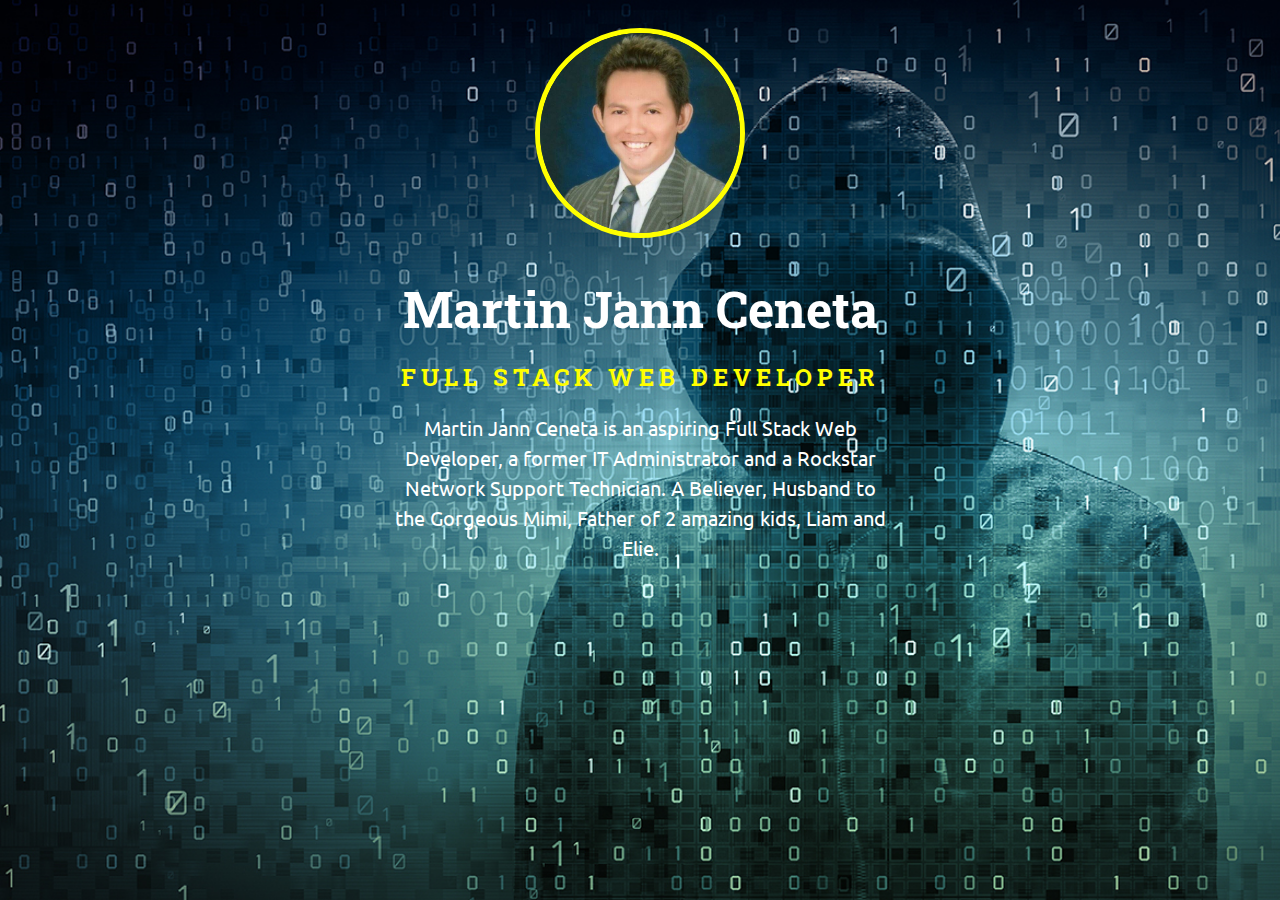
<file: mod00-01/index.html>
<!DOCTYPE html>
<html>
<head>
	<title>Developer Portfolio - Martin Jann Ceneta</title>
	
	<link rel="stylesheet" type="text/css" href="css/style.css">
	<link href="https://fonts.googleapis.com/css?family=Roboto+Slab|Ubuntu" rel="stylesheet">

</head>
<body>

	<div class="container">
		
		<img id="me" src="img/akoulit.jpg">
		<h1>Martin Jann Ceneta</h1>
		<h2>Full Stack Web Developer</h2>
		<p class="about">Martin Jann Ceneta is an aspiring Full Stack Web Developer, a former IT Administrator and a Rockstar
		Network Support Technician. A Believer, Husband to the Gorgeous Mimi, Father of 2 amazing kids, Liam and Elie.</p>

	</div>
</body>
</html>
</file>
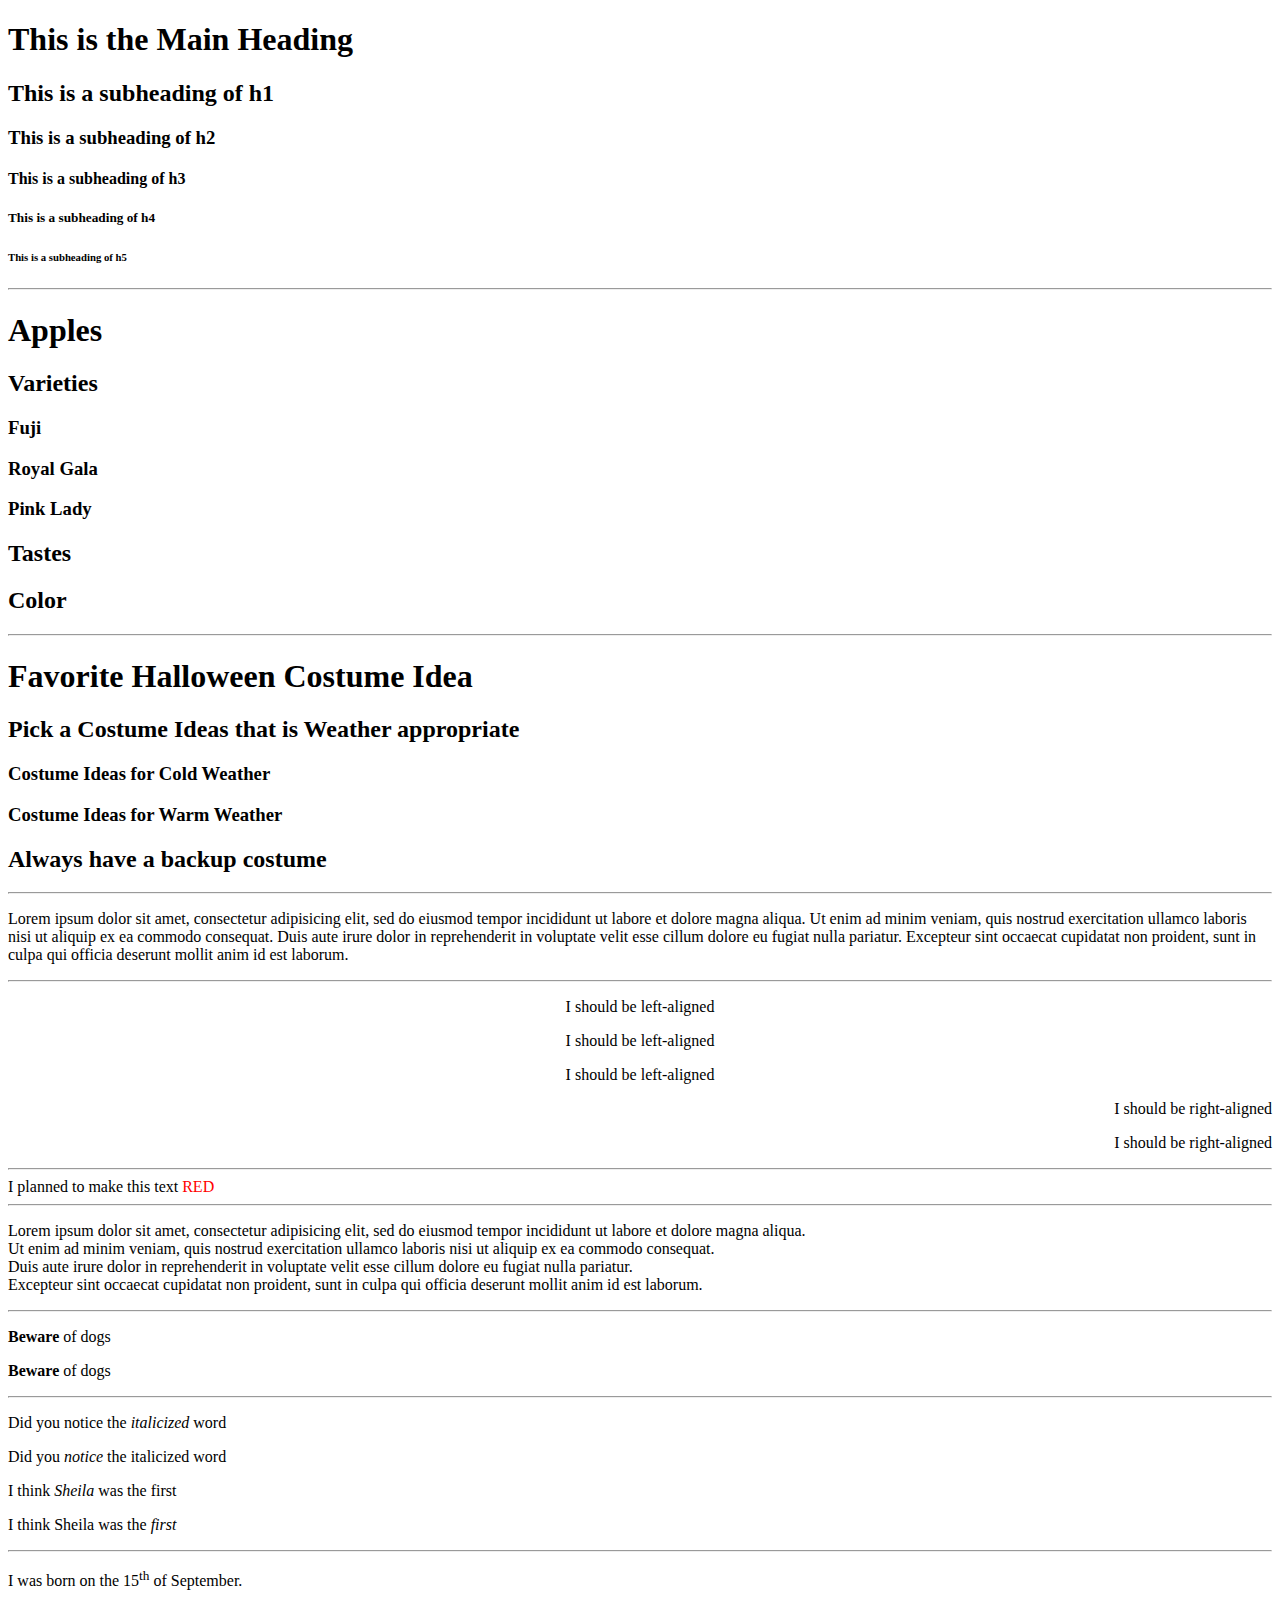
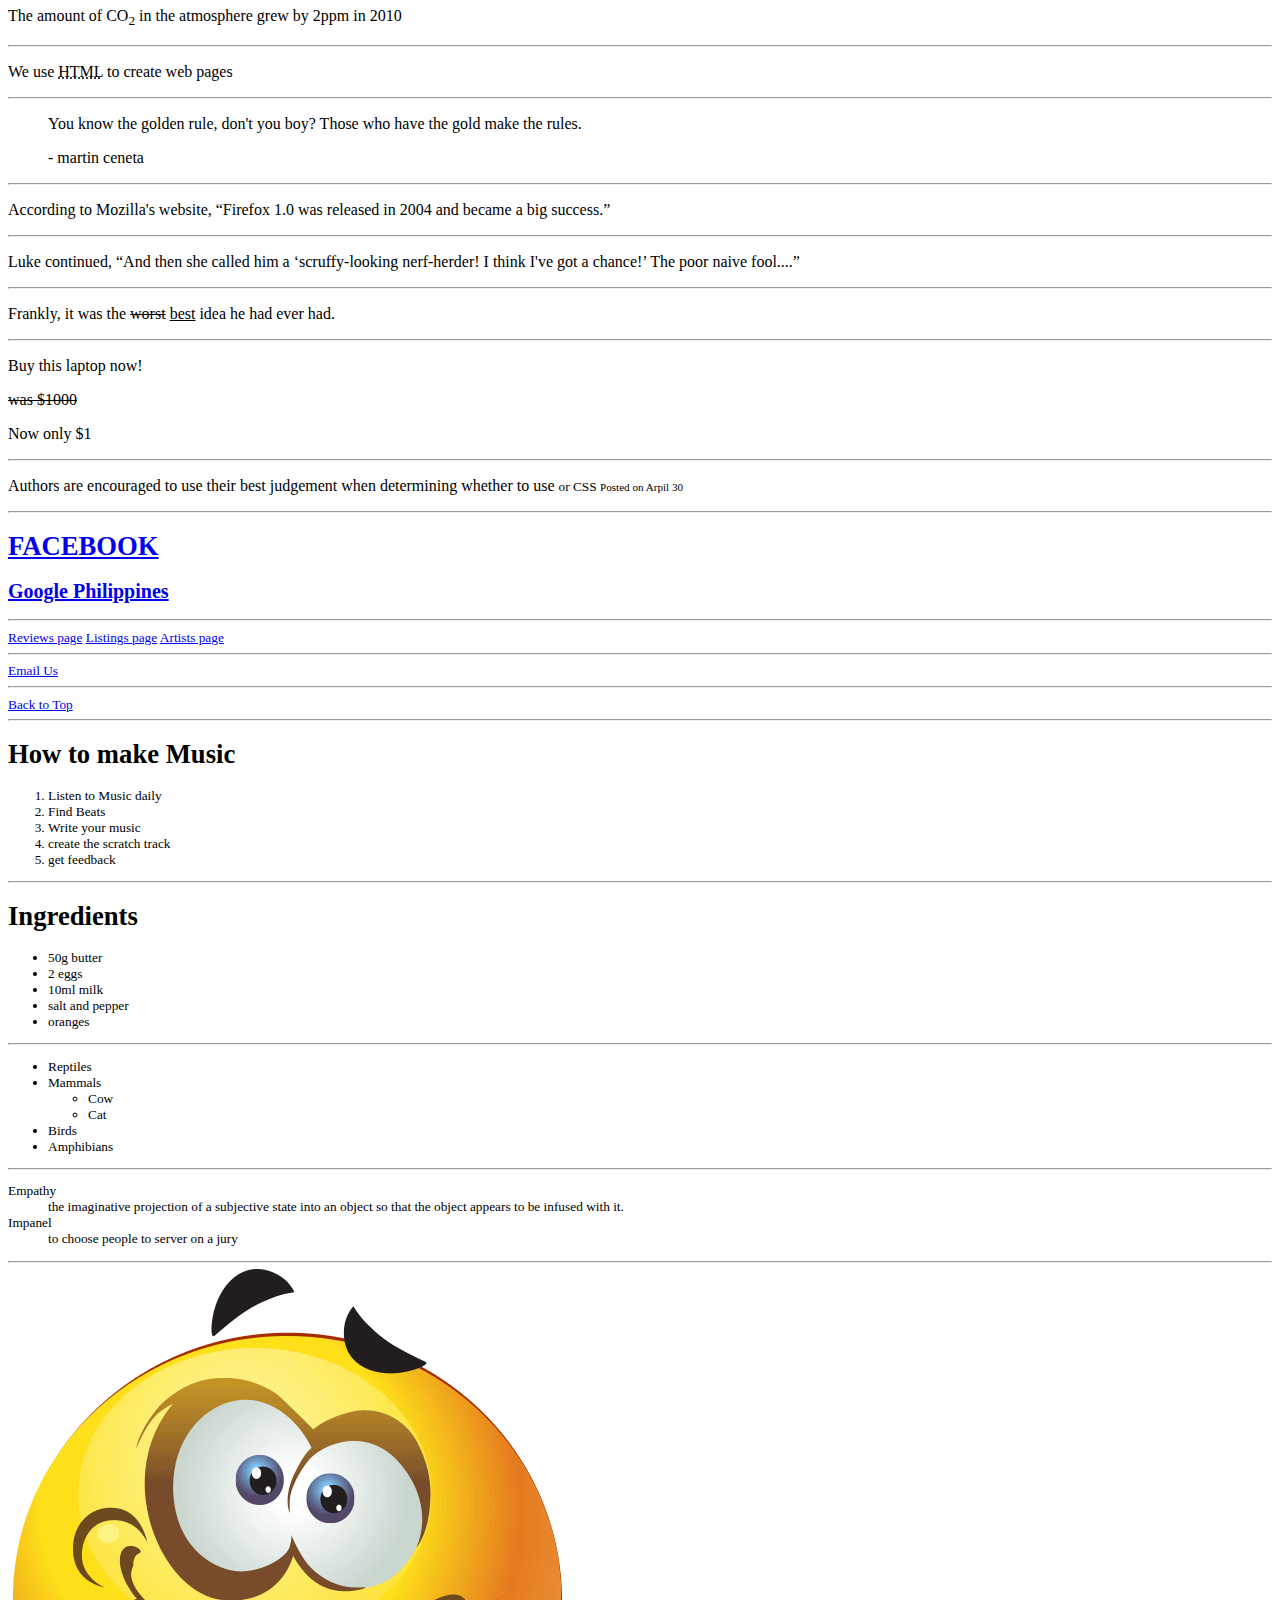
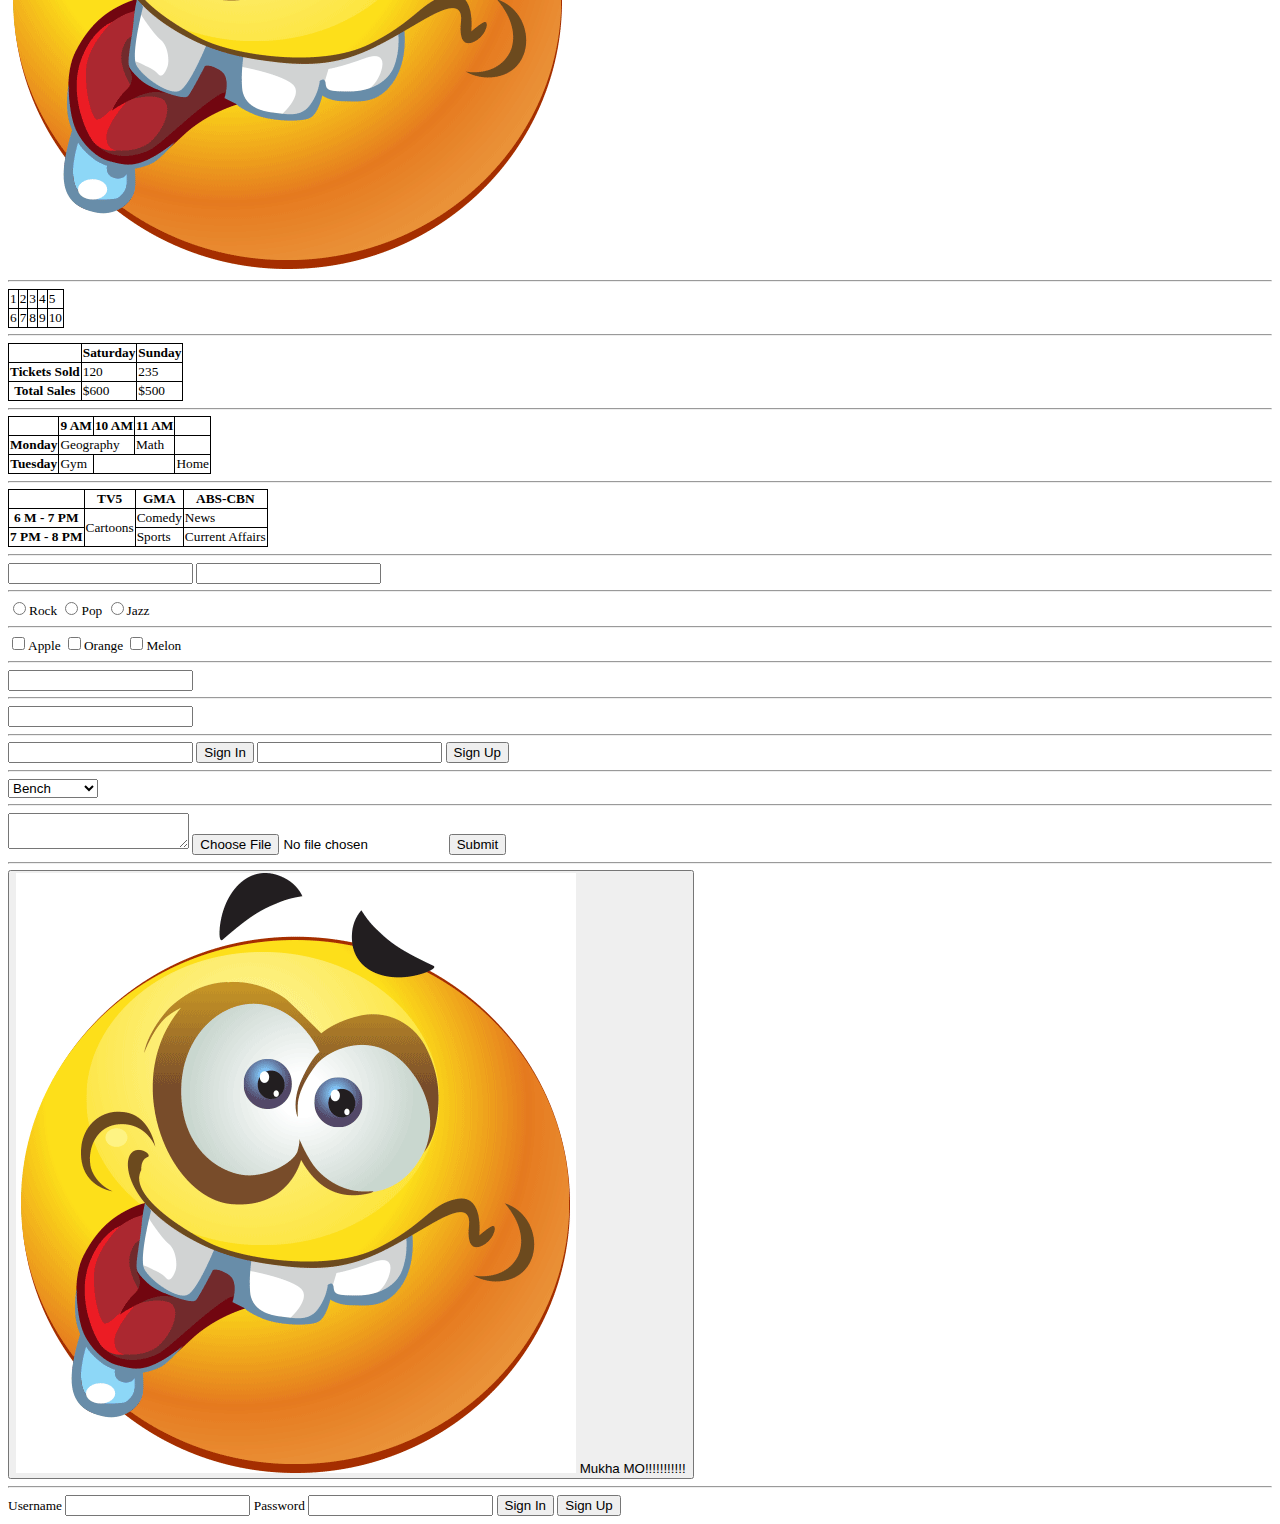
<file: mod02-01/index.html>
<!DOCTYPE html>
<html>
<head>
	<meta charset="utf-8">
	<title>My Second Website - This is the best website ever!!!</title>
	<style type="text/css">
		table, tr, th, td {
			border-collapse: collapse;
			border: 1px solid black;
		}
		.red{
			color: red;
		}

	</style>
</head>
<body>
	<h1>This is the Main Heading</h1>
	<h2>This is a subheading of h1</h2>
	<h3>This is a subheading of h2</h3>
	<h4>This is a subheading of h3</h4>
	<h5>This is a subheading of h4</h5>
	<h6>This is a subheading of h5</h6>
	<hr>

	<h1>Apples</h1>
		<h2>Varieties</h2>
			<h3>Fuji</h3>
			<h3>Royal Gala</h3>
			<h3>Pink Lady</h3>
		<h2>Tastes</h2>
		<h2>Color</h2>
	<hr>
	<h1 id="favorite">Favorite Halloween Costume Idea</h1>
		<h2>Pick a Costume Ideas that is Weather appropriate</h2>
			<h3>Costume Ideas for Cold Weather</h3>
			<h3>Costume Ideas for Warm Weather</h3>
		<h2>Always have a backup costume</h2>
	
	<hr>	
	
	<p>Lorem ipsum dolor sit amet, consectetur adipisicing elit, sed do eiusmod
	tempor incididunt ut labore et dolore magna aliqua. Ut enim ad minim veniam,
	quis nostrud exercitation ullamco laboris nisi ut aliquip ex ea commodo
	consequat. Duis aute irure dolor in reprehenderit in voluptate velit esse
	cillum dolore eu fugiat nulla pariatur. Excepteur sint occaecat cupidatat non
	proident, sunt in culpa qui officia deserunt mollit anim id est laborum.</p>
	
	<hr>
	
	<div align="center">
		<p>I should be left-aligned</p>
		<p>I should be left-aligned</p>
		<p>I should be left-aligned</p>
	</div>

	<div align="right">
		<p>I should be right-aligned</p>
		<p>I should be right-aligned</p>
	</div>
	
	<hr>
	
	<div>
		I planned to make this text <span class="red">RED</span>
	</div>
	
	<hr>

	<div>
		<p>
			Lorem ipsum dolor sit amet, consectetur adipisicing elit, sed do eiusmod
			tempor incididunt ut labore et dolore magna aliqua. <br>Ut enim ad minim veniam,
			quis nostrud exercitation ullamco laboris nisi ut aliquip ex ea commodo
			consequat. <br>Duis aute irure dolor in reprehenderit in voluptate velit esse
			cillum dolore eu fugiat nulla pariatur. <br>Excepteur sint occaecat cupidatat non
			proident, sunt in culpa qui officia deserunt mollit anim id est laborum.
		</p>
	</div>

	<hr>

	<p><strong>Beware</strong> of dogs</p>
	<p><b>Beware</b> of dogs</p>

	<hr>

	<p>Did you notice the <em>italicized</em> word</p>
	<p>Did you <em>notice</em> the italicized word</p>
	<p>I think <em>Sheila</em> was the first</p>
	<p>I think Sheila was the <em>first</em></p>

	<hr>
<!-- superscript and subscript -->
	<p>I was born on the 15<sup>th</sup> of September.</p>	
	<p>The amount of CO<sub>2</sub> in the atmosphere grew by 2ppm in 2010</p>	

	<hr>
<!-- abbreviation -->
	<p>We use <abbr title="HyperText Transfer Protocol">HTML</abbr> to create web pages</p>	

	<hr>

<!-- blockquote -->
	<blockquote cite="http://www/imdb.com/character/ch000672/quotes">
	
	<p>You know the golden rule, don't you boy? Those who have the gold make the rules.</p>
	<footer>- martin ceneta</footer>
	</blockquote>

	<hr>

	<p>According to Mozilla's website, <q cite="https://www/mozilla.org/en-US">Firefox 1.0 was released in 2004 and became a big success.</q></p>

	<hr>
<!-- nested quote -->
	<p>Luke continued, <q>And then she called him a <q>scruffy-looking nerf-herder! I think I've got a chance!</q> The poor naive fool....</q></p>

	<hr>
<!-- delete and insert -->
	<p>Frankly, it was the <del>worst</del> <ins>best</ins> idea he had ever had.</p>

	<hr>
<!-- strike -->
	<p>Buy this laptop now!</p>
	<p><s>was $1000</s></p>
	<p>Now only $1</p>

	<hr>
<!-- small tag -->
	<p>Authors are encouraged to use their best judgement when determining whether to use <small>or CSS <small>Posted on Arpil 30</small></p>

	<hr>

<!-- anchor tag -->
	<h1><a href="https://www.facebook.com">FACEBOOK</a></h1>
	<h2><a href="https://www.google.com.ph">Google Philippines</a></h2>

<!-- absolute URL -->
	<!-- links on different servers -->
<!-- relative URL -->
	<!-- the shorthand way to tell the browser -->

	<hr>

	<a href="music/reviews.html" target="_blank">Reviews page</a>
	<a href="listings.html">Listings page</a>
	<a id="artist" href="music/artists/index.html">Artists page</a>

	<hr>

<!-- email tag -->
	<a href="mailto: martinceneta@gmail.com">Email Us</a>

	<hr>

	<a href="#top">Back to Top</a>

	<hr>

<!-- List Formatting -->

	<div>
	<h1>How to make Music</h1>
	<ol>
		<li>Listen to Music daily</li>
		<li>Find Beats</li>
		<li>Write your music</li>
		<li>create the scratch track</li>
		<li>get feedback</li>
	</ol>
	</div>

	<hr>

	<h1>Ingredients</h1>
	<ul>
		<li>50g butter</li>
		<li>2 eggs</li>
		<li>10ml milk</li>
		<li>salt and pepper</li>
		<li>oranges</li>
	</ul>

	<hr>

	<ul>
		<li>Reptiles</li>
		<li>Mammals</li>
		<ul>
			<li>Cow</li>
			<li>Cat</li>
		</ul>
		<li>Birds</li>
		<li>Amphibians</li>
	</ul>

	<hr>

	<dl>
		<dt>Empathy</dt>
			<dd>the imaginative projection of a subjective state into an object so that the object appears to be infused with it.</dd>

		<dt>Impanel</dt>
			<dd>to choose people to server on a jury</dd>
	</dl>

	<hr>
<!-- image formatting -->
	
	<img src="img/try.png" alt="wacky face">

	<hr>

	<table>
		<tr>
			<td>1</td>
			<td>2</td>
			<td>3</td>
			<td>4</td>
			<td>5</td>
		</tr>
		<tr>
			<td>6</td>
			<td>7</td>
			<td>8</td>
			<td>9</td>
			<td>10</td>
		</tr>
	</table>	

	<hr>

	<table>
		<tr>
			<th></th>
			<th>Saturday</th>
			<th>Sunday</th>
		</tr>
		<tr>
			<th>Tickets Sold</th>
			<td>120</td>
			<td>235</td>
		</tr>
		<tr>
			<th>Total Sales</th>
			<td>$600</td>
			<td>$500</td>
		</tr>
	</table>

	<hr>

	<table>
		<tr>
			<th></th>
			<th>9 AM</th>
			<th>10 AM</th>
			<th>11 AM</th>
		</tr>
	<tr>
		<th>Monday</th>
		<td colspan="2">Geography</td>
		<td>Math</td>
	</tr>
	<tr>
		<th>Tuesday</th>
		<td>Gym</td>
		<td colspan="2"></td>
		<td>Home</td>
	</tr>
	</table>
	
	<hr>

	<table>
		<tr>
			<th></th>
			<th>TV5</th>
			<th>GMA</th>
			<th>ABS-CBN</th>
		</tr>
		<tr>
			<th>6 M - 7 PM</th>
			<td rowspan="2">Cartoons</td>
			<td>Comedy</td>
			<td>News</td>
		</tr>
		<tr>
			<th>7 PM - 8 PM</th>
			<td>Sports</td>
			<td colspan="2">Current Affairs</td>
		</tr>
	</table>

	<hr>

	<!-- Forms and Form controls -->

	<!-- textbox -->
	<form action="" method="">
		<input type="text" name="userName">
		<input type="password" name="passWord">
		
		<hr>
	<!-- radio button -->
		<input type="radio" name="genre" value="rock">Rock
		<input type="radio" name="genre" value="pop">Pop
		<input type="radio" name="genre" value="jazz">Jazz
		
		<hr>
	<!-- checkbox -->
		<input type="checkbox" name="fruit" value="apple">Apple
		<input type="checkbox" name="fruit" value="orange">Orange
		<input type="checkbox" name="fruit" value="melon">Melon
		
		<hr>

		<input type="email" name="email">

		<hr>

		<input type="number" name="contact">

	</form>

	<hr>

	<form action="" method="">
		<input type="text" name="userName">
		<input type="submit" name="signIn" value="Sign In">
		<input type="password" name="passWord">
		<input type="submit" name="signUp" value="Sign Up">
	</form>
	<hr>

	<!-- Drop down menu -->

	<form action="" method="">
		<select name="brand">
			<option value="uniqlo">Uniqlo</option>
			<option value="penshoppe">Penshoppe</option>
			<option value="bench" selected>Bench</option>
		</select>
	</form>

	<hr>

	<!-- File upload -->
	<form action="" method="">
		<textarea></textarea>
		<input type="file" name="song">
		<input type="submit" name="submit">
	</form>

	<hr>

	<form action="" method="">
		<button>
			<img src="img/try.png" alt="wacky face">
			Mukha MO!!!!!!!!!!!
		</button>
	</form>

	<hr>

	<form action="" method="">
		<label for="username">Username</label>
		<input type="text" name="username">

		<label for="password">Password</label>
		<input type="password" name="password">
		
		<input type="submit" name="signIn" value="Sign In">
		<input type="submit" name="signUp" value="Sign Up">

	</form>
</body>
</html>
</file>
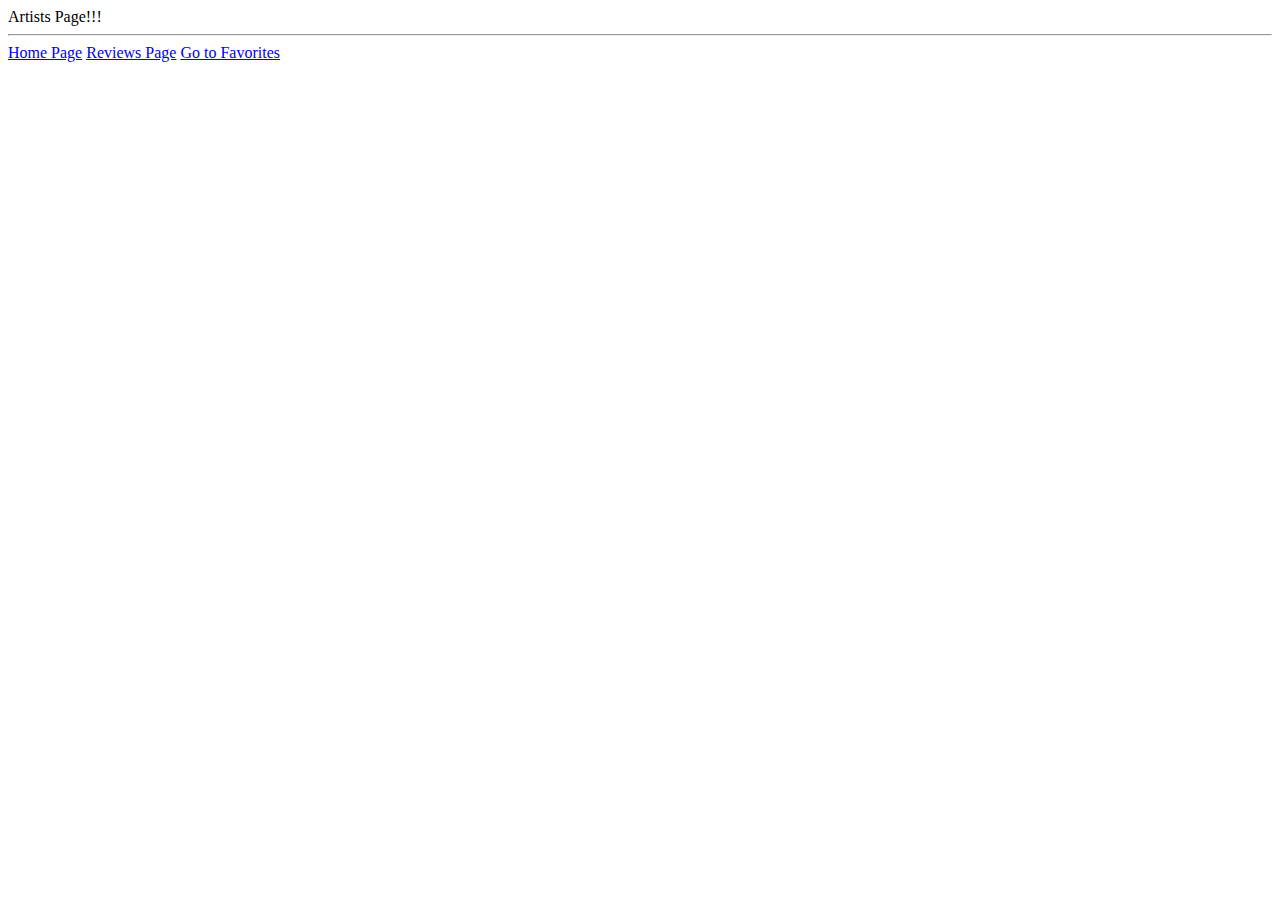
<file: mod02-01/music/artists/index.html>
<!DOCTYPE html>
<html>
<head>
	<title>Artists Page</title>
</head>
<body>
	Artists Page!!!

	<hr>

	<a href="../../index.html#artist">Home Page</a>

	<a href="../reviews.html">Reviews Page</a>

	<a href="../../index.html#favorite">Go to Favorites</a>

</body>
</html>
</file>
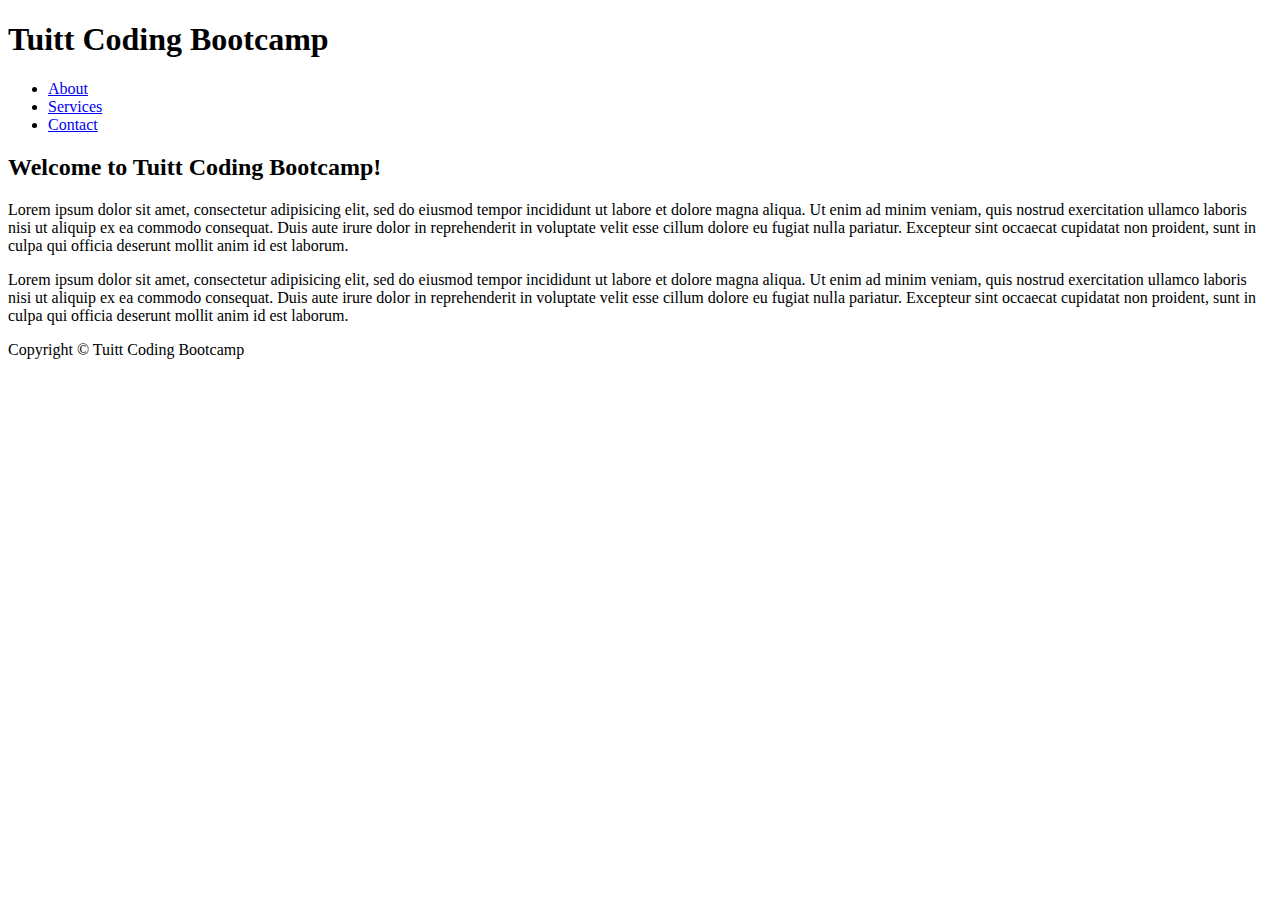
<file: mod02-03/index1.html>
<!DOCTYPE html>
<html>
<head>
	<meta charset="utf-8">
	<meta name="viewport" content="width=device-width, initial-scale=1.0">
	<meta http-equiv="X-UA-Compatible" content="IE-Edge">
	<title>HTML DOM Activity # 1</title>
</head>
<body>
	<header>
	<h1>Tuitt Coding Bootcamp</h1>
	</header>

	<nav>
		<ul>
			<li><a href="#">About</a></li>
			<li><a href="#">Services</a></li>
			<li><a href="#">Contact</a></li>
		</ul>
	</nav>

	<article>
		<h2>Welcome to Tuitt Coding Bootcamp!</h2>
		<p>Lorem ipsum dolor sit amet, consectetur adipisicing elit, sed do eiusmod
		tempor incididunt ut labore et dolore magna aliqua. Ut enim ad minim veniam,
		quis nostrud exercitation ullamco laboris nisi ut aliquip ex ea commodo
		consequat. Duis aute irure dolor in reprehenderit in voluptate velit esse
		cillum dolore eu fugiat nulla pariatur. Excepteur sint occaecat cupidatat non
		proident, sunt in culpa qui officia deserunt mollit anim id est laborum.</p>

		<p>Lorem ipsum dolor sit amet, consectetur adipisicing elit, sed do eiusmod
		tempor incididunt ut labore et dolore magna aliqua. Ut enim ad minim veniam,
		quis nostrud exercitation ullamco laboris nisi ut aliquip ex ea commodo
		consequat. Duis aute irure dolor in reprehenderit in voluptate velit esse
		cillum dolore eu fugiat nulla pariatur. Excepteur sint occaecat cupidatat non
		proident, sunt in culpa qui officia deserunt mollit anim id est laborum.</p>
	</article>

	<footer>Copyright &copy; Tuitt Coding Bootcamp</footer>

</body>
</html>
</file>
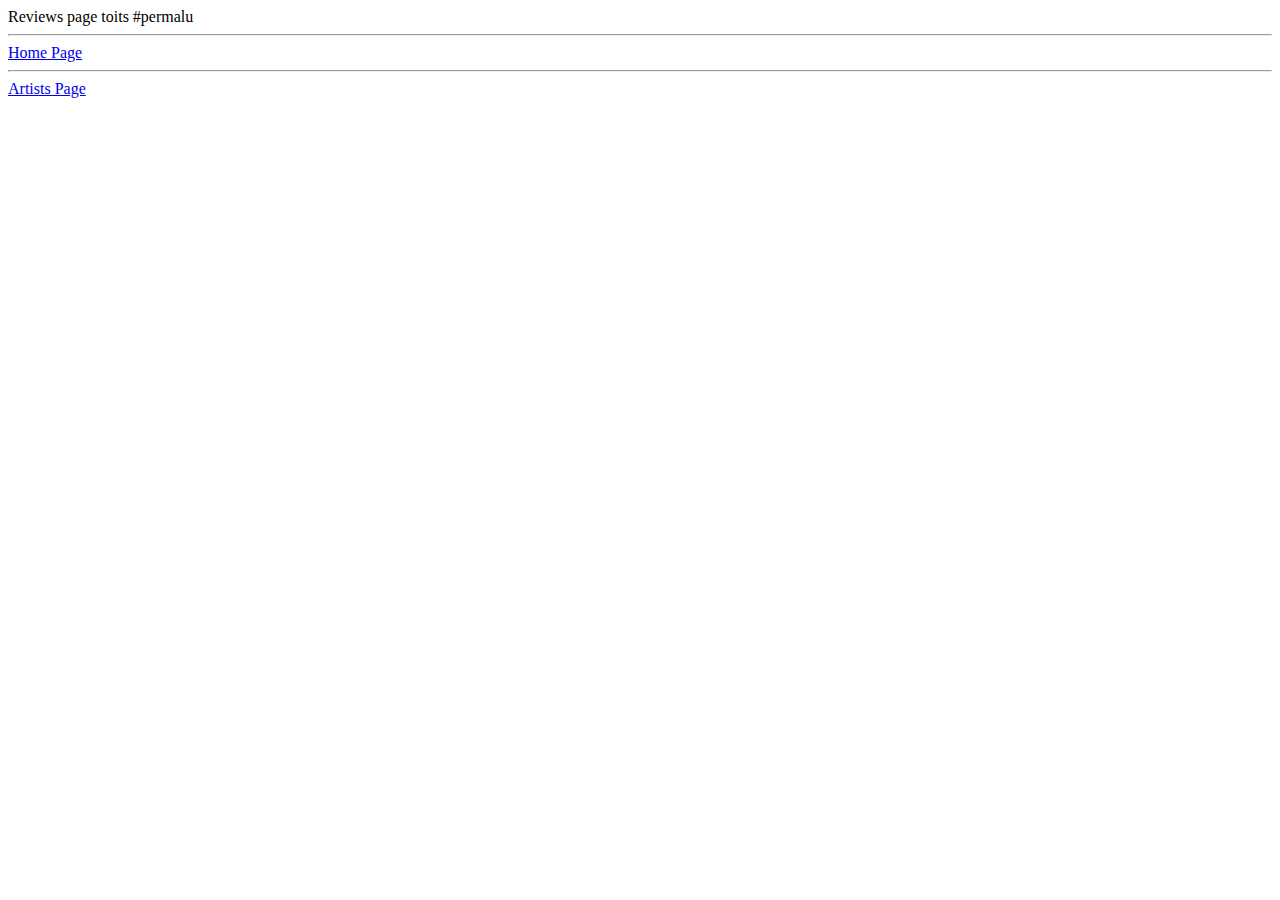
<file: mod02-01/music/reviews.html>
<!DOCTYPE html>
<html>
<head>
	<title>Reviews Page</title>
</head>
<body>

	Reviews page toits
	#permalu

	<hr>

	<a href="../index.html">Home Page</a>

	<hr>

	<a href="artists/index.html">Artists Page</a>

</body>
</html>
</file>
<file: mod00-01/css/style.css>
body {
	background-color: #0000ff;
	background: url("../img/img2.jpeg") no-repeat;
	background-size: cover;
	background-attachment: fixed;
	color: white;
	font-family: 'Roboto Slab', serif;
}

p 	{
	font-family: 'Ubuntu', sans-serif; 
}

h1 	{
	font-size: 50px;
	margin-bottom: 0;
}

h2 {
	text-transform: uppercase;
	letter-spacing: 5px;
	color: yellow;
}

#me {
	height: 200px;
	border-radius: 75%;
	border-style: solid;
	border-width: 5px;
	border-color: yellow;
	margin-top: 20px;
}

.about	{
	width: 100%;
	font-size: 20px;
	line-height: 1.5;
}

.container {
	width: 500px;
	margin: 0 auto;
	text-align: center;
}
</file>
